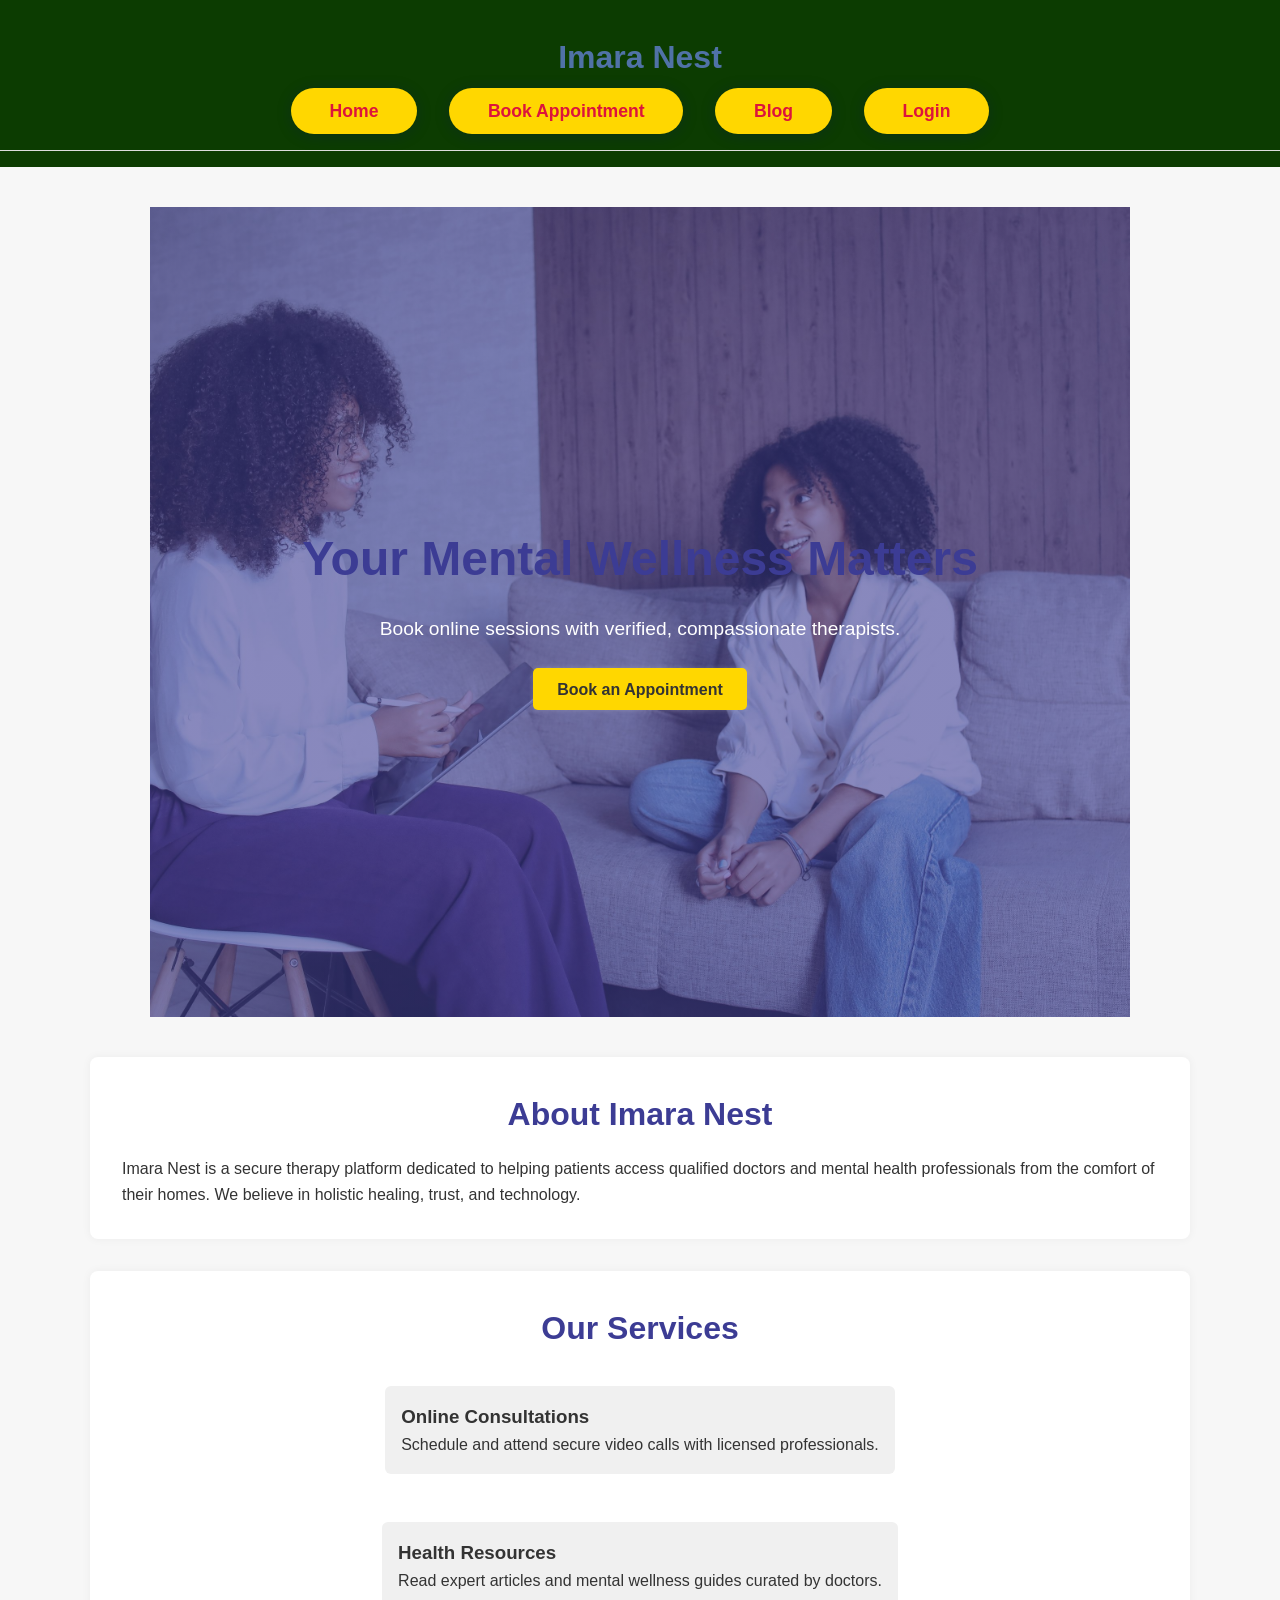
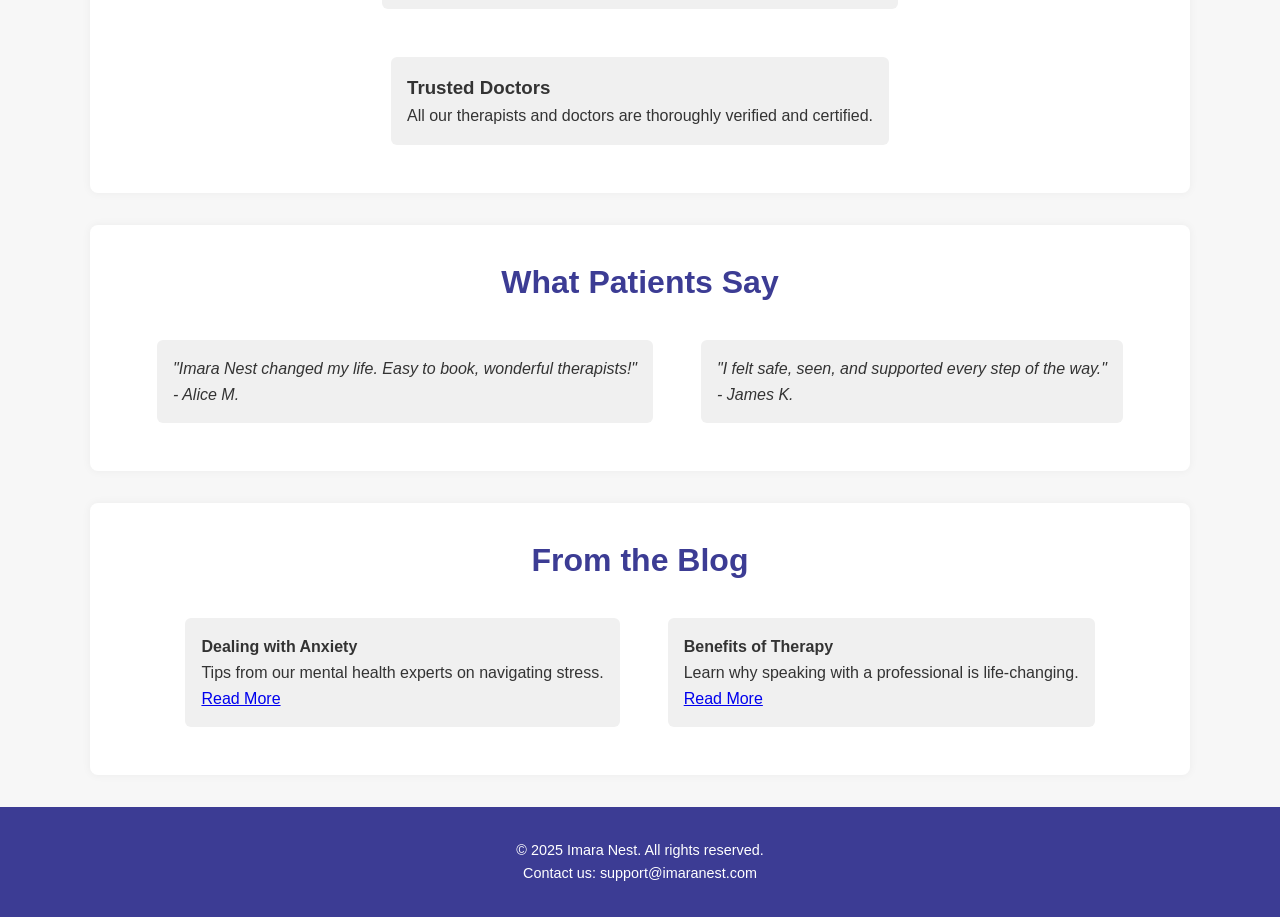
<file: index.html>
<!DOCTYPE html>
<html lang="en">
<head>
  <meta charset="UTF-8" />
  <meta name="viewport" content="width=device-width, initial-scale=1.0" />
  <title>Imara Nest - Therapy Booking</title>
  <link rel="stylesheet" href="css/style.css" />
</head>
<body>
  <header class="site-header">
    <nav class="navbar">
      <h1 class="logo">Imara Nest</h1>
      <ul class="nav-links">
        <li><a href="index.html">Home</a></li>
        <li><a href="book.html">Book Appointment</a></li>
        <li><a href="blog.html">Blog</a></li>
        <li><a href="login.html">Login</a></li>
      </ul>
    </nav>
  </header>

  <section class="hero">
    <div class="hero-content">
      <h2>Your Mental Wellness Matters</h2>
      <p>Book online sessions with verified, compassionate therapists.</p>
      <a href="book.html" class="btn">Book an Appointment</a>
    </div>
  </section>

  <section class="about">
    <h2>About Imara Nest</h2>
    <p>Imara Nest is a secure therapy platform dedicated to helping patients access qualified doctors and mental health professionals from the comfort of their homes. We believe in holistic healing, trust, and technology.</p>
  </section>

  <section class="services">
    <h2>Our Services</h2>
    <div class="service-cards">
      <div class="card">
        <h3>Online Consultations</h3>
        <p>Schedule and attend secure video calls with licensed professionals.</p>
      </div>
      <div class="card">
        <h3>Health Resources</h3>
        <p>Read expert articles and mental wellness guides curated by doctors.</p>
      </div>
      <div class="card">
        <h3>Trusted Doctors</h3>
        <p>All our therapists and doctors are thoroughly verified and certified.</p>
      </div>
    </div>
  </section>

  <section class="testimonials">
    <h2>What Patients Say</h2>
    <div class="testimonial-list">
      <blockquote>
        "Imara Nest changed my life. Easy to book, wonderful therapists!"<br />
        <span>- Alice M.</span>
      </blockquote>
      <blockquote>
        "I felt safe, seen, and supported every step of the way."<br />
        <span>- James K.</span>
      </blockquote>
    </div>
  </section>

  <section class="blog-preview">
    <h2>From the Blog</h2>
    <div class="blog-cards">
      <div class="card">
        <h4>Dealing with Anxiety</h4>
        <p>Tips from our mental health experts on navigating stress.</p>
        <a href="blog.html">Read More</a>
      </div>
      <div class="card">
        <h4>Benefits of Therapy</h4>
        <p>Learn why speaking with a professional is life-changing.</p>
        <a href="blog.html">Read More</a>
      </div>
    </div>
  </section>

  <footer class="site-footer">
    <p>&copy; 2025 Imara Nest. All rights reserved.</p>
    <p>Contact us: support@imaranest.com</p>
  </footer>

  <script src="js/script.js"></script>
</body>
</html>
</file>
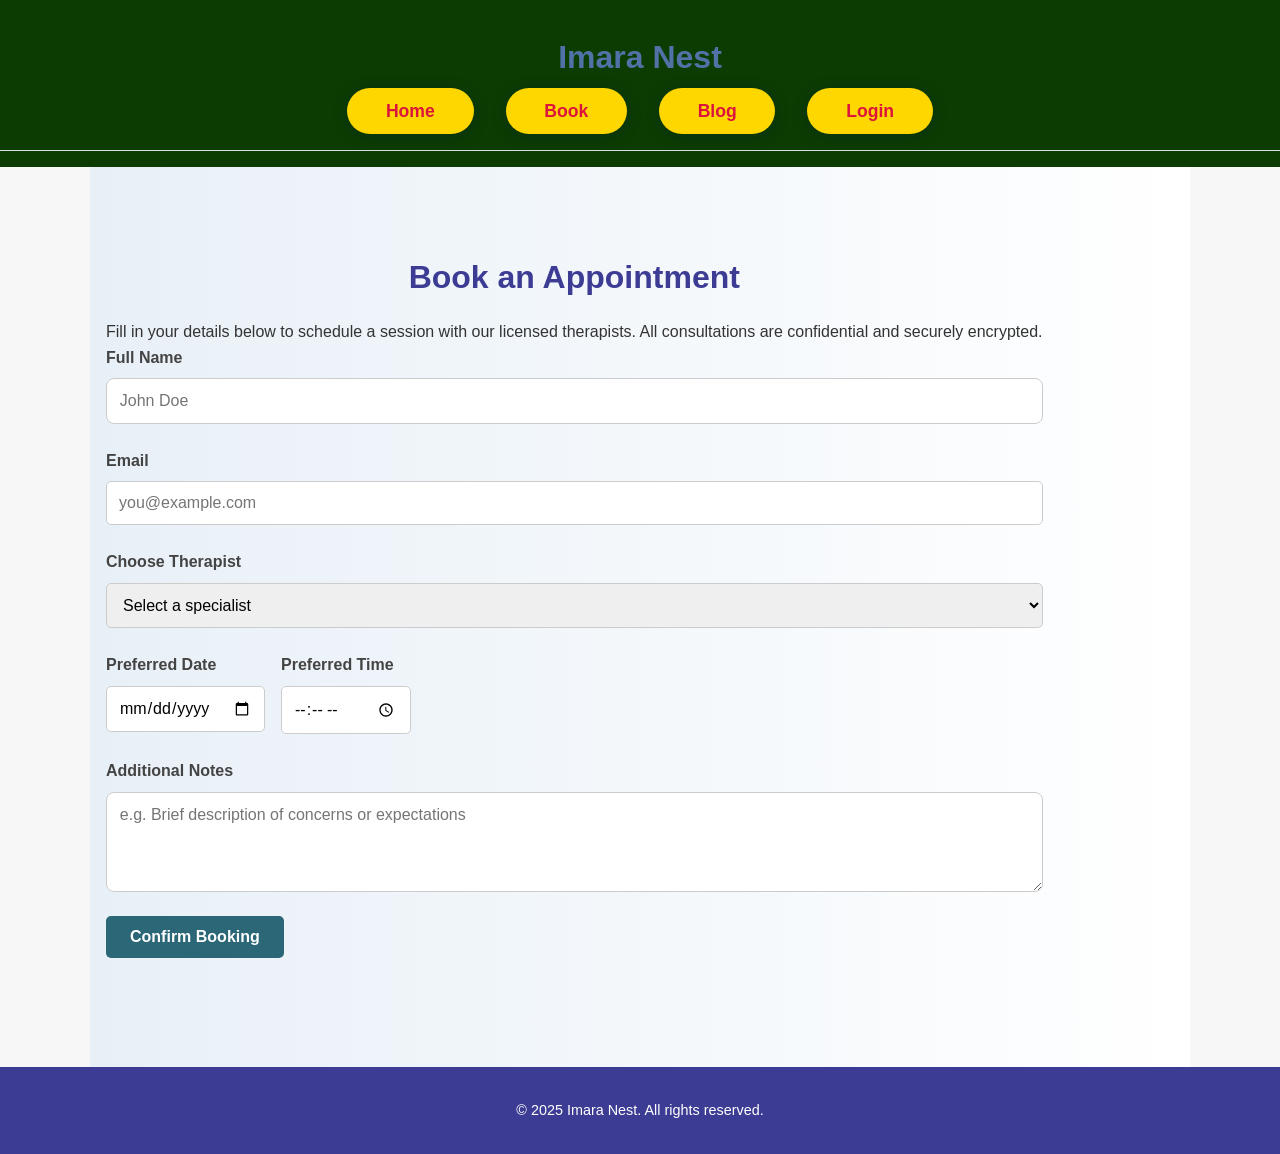
<file: book.html>
<!DOCTYPE html>
<html lang="en">
<head>
  <meta charset="UTF-8">
  <meta name="viewport" content="width=device-width, initial-scale=1.0">
  <title>Book Appointment - Imara Nest</title>
  <link rel="stylesheet" href="css/style.css">
  <link href="https://fonts.googleapis.com/css2?family=Inter:wght@400;600;700&display=swap" rel="stylesheet">
</head>
<body>
  <header class="site-header">
    <nav class="navbar">
      <div class="logo">Imara Nest</div>
      <ul class="nav-links">
        <li><a href="index.html">Home</a></li>
        <li><a href="book.html">Book</a></li>
        <li><a href="blog.html">Blog</a></li>
        <li><a href="login.html">Login</a></li>
      </ul>
    </nav>
  </header>

  <section class="booking-section">
    <div class="container">
      <h2 class="section-title">Book an Appointment</h2>
      <p class="section-subtitle">Fill in your details below to schedule a session with our licensed therapists. All consultations are confidential and securely encrypted.</p>

      <form class="booking-form">
        <div class="form-group">
          <label for="fullName">Full Name</label>
          <input type="text" id="fullName" name="fullName" placeholder="John Doe" required>
        </div>
        <div class="form-group">
          <label for="email">Email</label>
          <input type="email" id="email" name="email" placeholder="you@example.com" required>
        </div>
        <div class="form-group">
          <label for="doctor">Choose Therapist</label>
          <select id="doctor" name="doctor">
            <option disabled selected>Select a specialist</option>
            <option>Dr. Achieng - PTSD Specialist</option>
            <option>Dr. Mwangi - Couples Therapy</option>
            <option>Dr. Kimathi - Anxiety Disorders</option>
          </select>
        </div>
        <div class="form-row">
          <div class="form-group">
            <label for="date">Preferred Date</label>
            <input type="date" id="date" name="date" required>
          </div>
          <div class="form-group">
            <label for="time">Preferred Time</label>
            <input type="time" id="time" name="time" required>
          </div>
        </div>
        <div class="form-group">
          <label for="notes">Additional Notes</label>
          <textarea id="notes" name="notes" rows="4" placeholder="e.g. Brief description of concerns or expectations"></textarea>
        </div>
        <div class="form-group">
          <button type="submit" class="btn primary-btn">Confirm Booking</button>
        </div>
      </form>
    </div>
  </section>

  <footer class="site-footer">
    <p>&copy; 2025 Imara Nest. All rights reserved.</p>
  </footer>
</body>
</html>
</file>
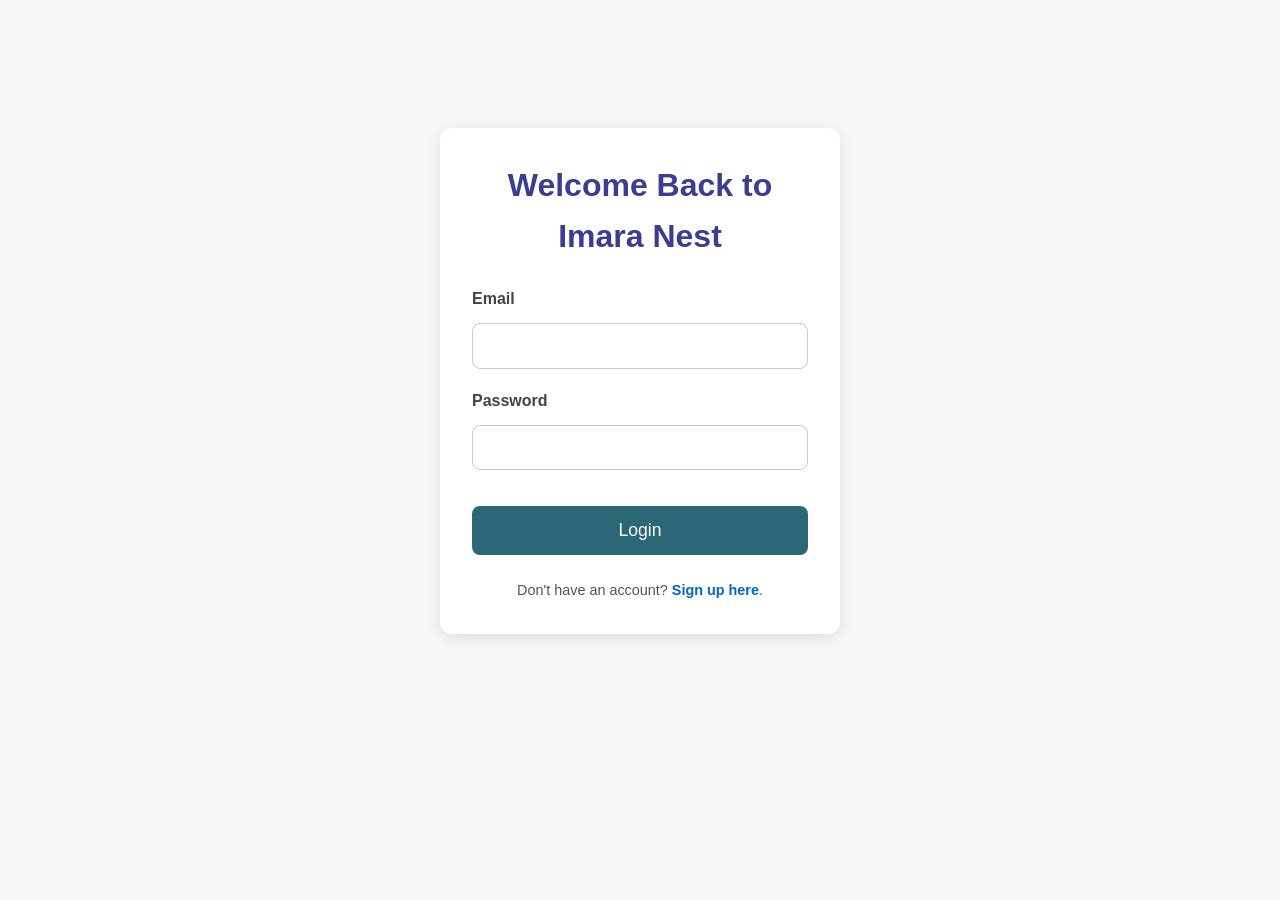
<file: login.html>
<!DOCTYPE html>
<html lang="en">
<head>
  <meta charset="UTF-8" />
  <meta name="viewport" content="width=device-width, initial-scale=1.0" />
  <title>Login | Imara Nest</title>
  <link rel="stylesheet" href="css/style.css" />
</head>
<body>
  <div class="auth-container">
    <h2>Welcome Back to Imara Nest</h2>
    <form id="loginForm">
      <label for="email">Email</label>
      <input type="email" id="email" name="email" required />

      <label for="password">Password</label>
      <input type="password" id="password" name="password" required />

      <button type="submit">Login</button>
    </form>
    <p>Don't have an account? <a href="signup.html">Sign up here</a>.</p>
  </div>
</body>
</html>
</file>
<file: css/style.css>
/* style.css */

/* Reset and Base Styles */
* {
  margin: 0;
  padding: 0;
  box-sizing: border-box;
  font-family: 'Segoe UI', Tahoma, Geneva, Verdana, sans-serif;
}

body {
  line-height: 1.6;
  background-color: #f7f7f7;
  color: #333;
}

img {
  max-width: 100%;
  display: block;
}

/* Header */
.site-header {
  background-color:#0c3c01; /* Changed to green */
  color: white;
  padding: 1rem 0;
  margin: auto;
}

.navbar {
  display: flex;
  flex-direction: column;
  align-items: center;
  padding: 1rem 0;
  background-color: transparent;
  color: white;
  border-bottom: 1px solid #ddd;
}

.logo {
  font-size: 2rem;
  font-weight: bold;
  color: #5072A7;
  margin-bottom: 0.3rem;
  text-align: center;
}


.nav-links {
  display: flex;
  justify-content: center;
  gap: 2rem;
  list-style: none;
  padding: 0;
  margin: 0;
}


.nav-links a {
  color: #DC143C;
  font-size: 1.1rem;
  font-weight: 600;
  text-decoration: none;
  transition: color 0.3s ease;
  /* Remove old box-shadow and add oval effect */
  box-shadow: 0 2px 16px 0 rgba(0,0,128,0.18); /* Softer, more oval shadow */
  border-radius: 32px; /* Sharper, pill-shaped curve */
  padding: 0.5em 2.2em; /* More space between text and curve */
  background: #ffd700; /* Optional: makes the oval more visible */
  display: inline-block;
}

.nav-links a:hover {
  color: #ffd700;
}
.booking-section {
  padding: 3rem 1rem;
  background: linear-gradient(to right, #e8f0f7, #ffffff);
  min-height: 100vh;
  display: flex;
  align-items: center;
}
.booking-form .form-group {
  margin-bottom: 1.5rem;
}

.booking-form label {
  display: block;
  font-weight: 600;
  margin-bottom: 0.5rem;
  color: #333;
}

.booking-form input,
.booking-form select,
.booking-form textarea {
  width: 100%;
  padding: 0.75rem;
  border: 1px solid #ccc;
  border-radius: 5px;
  font-size: 1rem;
  outline: none;
  transition: border-color 0.3s ease;
}

.booking-form input:focus,
.booking-form select:focus,
.booking-form textarea:focus {
  border-color: #2b6777;
}

.form-row {
  display: flex;
  gap: 1rem;
  flex-wrap: wrap;
}
.booking-form button {
  background-color: #2b6777;
  color: white;
  padding: 0.75rem 1.5rem;
  border: none;
  border-radius: 5px;
  cursor: pointer;
  font-size: 1rem;
  transition: background-color 0.3s ease;
}
.btn, .primary-btn {
    position: relative;
    overflow: hidden;
    z-index: 1;
    transition: all 0.4s ease-in-out;
    box-shadow: 0 0 5px rgba(255, 255, 255, 0.2);
}

/* Create the glowing pseudo-element */
.btn::before, .primary-btn::before {
    content: '';
    position: absolute;
    top: -50%;
    left: -50%;
    width: 200%;
    height: 200%;
    background: radial-gradient(circle, rgba(255, 255, 255, 0.4), transparent 70%);
    opacity: 0;
    z-index: -1;
    transform: rotate(0deg);
    transition: all 0.5s ease-in-out;
}

/* Define the glow color for the primary button */
.primary-btn {
    --glow-color: #008cff;
}

.primary-btn::before {
    background: radial-gradient(circle, var(--glow-color), transparent 70%);
    filter: blur(20px); /* Apply a blur to create the glow effect */
}

/* Define the glow color for the secondary button */
.btn {
    --glow-color: #ffd700;
}

.btn::before {
    background: radial-gradient(circle, var(--glow-color), transparent 70%);
    filter: blur(20px); /* Apply a blur to create the glow effect */
}

/* Animate the glow on hover */
.btn:hover::before, .primary-btn:hover::before {
    transform: rotate(180deg);
    opacity: 1;
}

/* Add a slight button lift on hover for better interaction feedback */
.btn:hover, .primary-btn:hover {
    transform: translateY(-2px);
    box-shadow: 0 5px 15px rgba(0, 0, 0, 0.3);
}

/*
  Add a specific style for the Booking button since it is a link with
  the class 'btn' but also a 'primary-btn'
*/
.booking-form .primary-btn {
    background-color: #2b6777; /* Maintain original background color */
    color: white;
}

.booking-form .primary-btn:hover {
    background-color: #2b6777; /* Prevent background color change on hover */
}
.auth-container {
    max-width: 400px;
    margin: 8rem auto;
    padding: 2rem;
    background-color: #ffffff;
    border-radius: 12px;
    box-shadow: 0 4px 15px rgba(0, 0, 0, 0.1);
    text-align: center;
}

.auth-container h2 {
    font-size: 2rem;
    color: #3c3c94;
    margin-bottom: 1.5rem;
}

.auth-container form {
    display: flex;
    flex-direction: column;
    gap: 1.2rem;
}

.auth-container label {
    font-weight: 600;
    color: #444;
    text-align: left;
    margin-bottom: -0.5rem;
}

.auth-container input[type="email"],
.auth-container input[type="password"] {
    width: 100%;
    padding: 0.8rem;
    border: 1px solid #ccc;
    border-radius: 8px;
    font-size: 1rem;
    transition: border-color 0.3s ease;
}

.auth-container input:focus {
    border-color: #2b6777;
    outline: none;
}

/*
  Add glowing edge effect to the submit button.
*/
.auth-container button[type="submit"] {
    position: relative;
    overflow: hidden;
    z-index: 1;
    transition: all 0.4s ease-in-out;
    background-color: #2b6777;
    color: white;
    padding: 0.9rem 1.5rem;
    border: none;
    border-radius: 8px;
    font-size: 1.1rem;
    cursor: pointer;
    margin-top: 1rem;
    box-shadow: 0 0 5px rgba(255, 255, 255, 0.2);
    
    --glow-color: #55c8ff;
}

/* Create the glowing pseudo-element */
.auth-container button[type="submit"]::before {
    content: '';
    position: absolute;
    top: -50%;
    left: -50%;
    width: 200%;
    height: 200%;
    background: radial-gradient(circle, var(--glow-color), transparent 70%);
    opacity: 0;
    z-index: -1;
    transform: rotate(0deg);
    transition: all 0.5s ease-in-out;
    filter: blur(20px); /* Apply a blur to create the glow effect */
}

/* Animate the glow and lift on hover */
.auth-container button[type="submit"]:hover {
    transform: translateY(-2px);
    box-shadow: 0 5px 15px rgba(0, 0, 0, 0.3);
}

.auth-container button[type="submit"]:hover::before {
    transform: rotate(180deg);
    opacity: 1;
}

.auth-container p {
    margin-top: 1.5rem;
    font-size: 0.9rem;
    color: #555;
}

.auth-container p a {
    color: #0066cc;
    text-decoration: none;
    font-weight: 600;
}

.auth-container p a:hover {
    text-decoration: underline;
}

/* Responsive adjustments */
@media (max-width: 480px) {
    .auth-container {
        margin: 2rem 1rem;
        padding: 2rem 1.5rem;
    }

    .auth-container h2 {
        font-size: 1.5rem;
    }
}

/* Hero Section */
.hero {
  background: linear-gradient(rgba(60, 60, 148, 0.6), rgba(60, 60, 148, 0.6)), url('../images/pexels-polina-tankilevitch-5234582.jpg') no-repeat center center/cover;
  height: 90vh;
  display: flex;
  justify-content: center;
  align-items: center;
  color: white;
  text-align: center;
  padding: 0 1rem;
  margin-top: 40px;
  margin-left: 150px;
  margin-bottom: 40px;
  margin-right: 150px;
}

.hero-content h2 {
  font-size: 3rem;
  margin-bottom: 1rem;
}

.hero-content p {
  font-size: 1.2rem;
  margin-bottom: 2rem;
}

.btn {
  background-color: #ffd700;
  color: #333;
  padding: 0.8rem 1.5rem;
  border: none;
  border-radius: 5px;
  text-decoration: none;
  font-weight: bold;
  transition: background-color 0.3s ease;
}

.btn:hover {
  background-color: #e6c200;
}

/* Sections */
section {
  padding: 4rem 1rem;
  max-width: 1100px;
  margin: auto;
}

.about, .services, .testimonials, .blog-preview {
  background-color: white;
  margin-bottom: 2rem;
  border-radius: 8px;
  padding: 2rem;
  box-shadow: 0 0 10px rgba(0, 0, 0, 0.05);
}

h2 {
  font-size: 2rem;
  margin-bottom: 1rem;
  text-align: center;
  color: #3c3c94;
}

.card, blockquote {
  background-color: #f0f0f0;
  padding: 1rem;
  border-radius: 6px;
  margin: 1rem;
}

.service-cards, .blog-cards, .testimonial-list {
  display: flex;
  flex-wrap: wrap;
  gap: 1rem;
  justify-content: center;
}

blockquote {
  font-style: italic;
  font-size: 1rem;
}
.blog-section {
  padding: 3rem 1rem;
  background-color: #ffffff;
}

.blog-card {
  background-color: #f9f9f9;
  border-radius: 8px;
  padding: 1.5rem;
  margin-bottom: 2rem;
  box-shadow: 0 2px 8px rgba(0, 0, 0, 0.05);
  display: flex;
  flex-direction: column;
  gap: 1rem;
}

.blog-card img {
  max-width: 100%;
  border-radius: 5px;
  object-fit: cover;
}

.blog-title {
  font-size: 1.5rem;
  font-weight: 700;
  color: #2b6777;
}

.blog-meta {
  font-size: 0.9rem;
  color: #777;
}

.blog-content {
  color: #444;
  line-height: 1.6;
}

.add-blog-form {
  background-color: #f7f9fc;
  border: 1px solid #ddd;
  padding: 2rem;
  margin-top: 3rem;
  border-radius: 12px;
  box-shadow: 0 4px 12px rgba(0, 0, 0, 0.08);
}

.add-blog-form h3 {
  font-size: 1.6rem;
  margin-bottom: 1.5rem;
  color: #333;
  text-align: center;
}

.add-blog-form form {
  display: flex;
  flex-direction: column;
  gap: 1.2rem;
}

.form-group {
  display: flex;
  flex-direction: column;
}

.form-group label {
  font-weight: 600;
  color: #444;
  margin-bottom: 0.5rem;
}

.form-group input[type="text"],
.form-group input[type="file"],
.form-group textarea {
  padding: 0.8rem;
  border: 1px solid #ccc;
  border-radius: 8px;
  font-size: 1rem;
  transition: border-color 0.3s ease;
}

.form-group input[type="text"]:focus,
.form-group textarea:focus {
  border-color: #0066cc;
  outline: none;
}

.primary-btn {
  background-color: #0066cc;
  color: #fff;
  padding: 0.9rem 1.4rem;
  font-size: 1rem;
  font-weight: 600;
  border: none;
  border-radius: 8px;
  cursor: pointer;
  align-self: flex-start;
  transition: background-color 0.3s ease;
}

.primary-btn:hover {
  background-color: #004a99;
}


/* Footer */
.site-footer {
  background-color: #3c3c94;
  color: white;
  text-align: center;
  padding: 2rem 1rem;
  font-size: 0.9rem;
}

/* Responsive */
@media (max-width: 768px) {
  .navbar {
    flex-direction: column;
    gap: 1rem;
  }

  .hero-content h2 {
    font-size: 2rem;
  }

  .service-cards, .blog-cards, .testimonial-list {
    flex-direction: column;
    align-items: center;
  }
}
</file>
